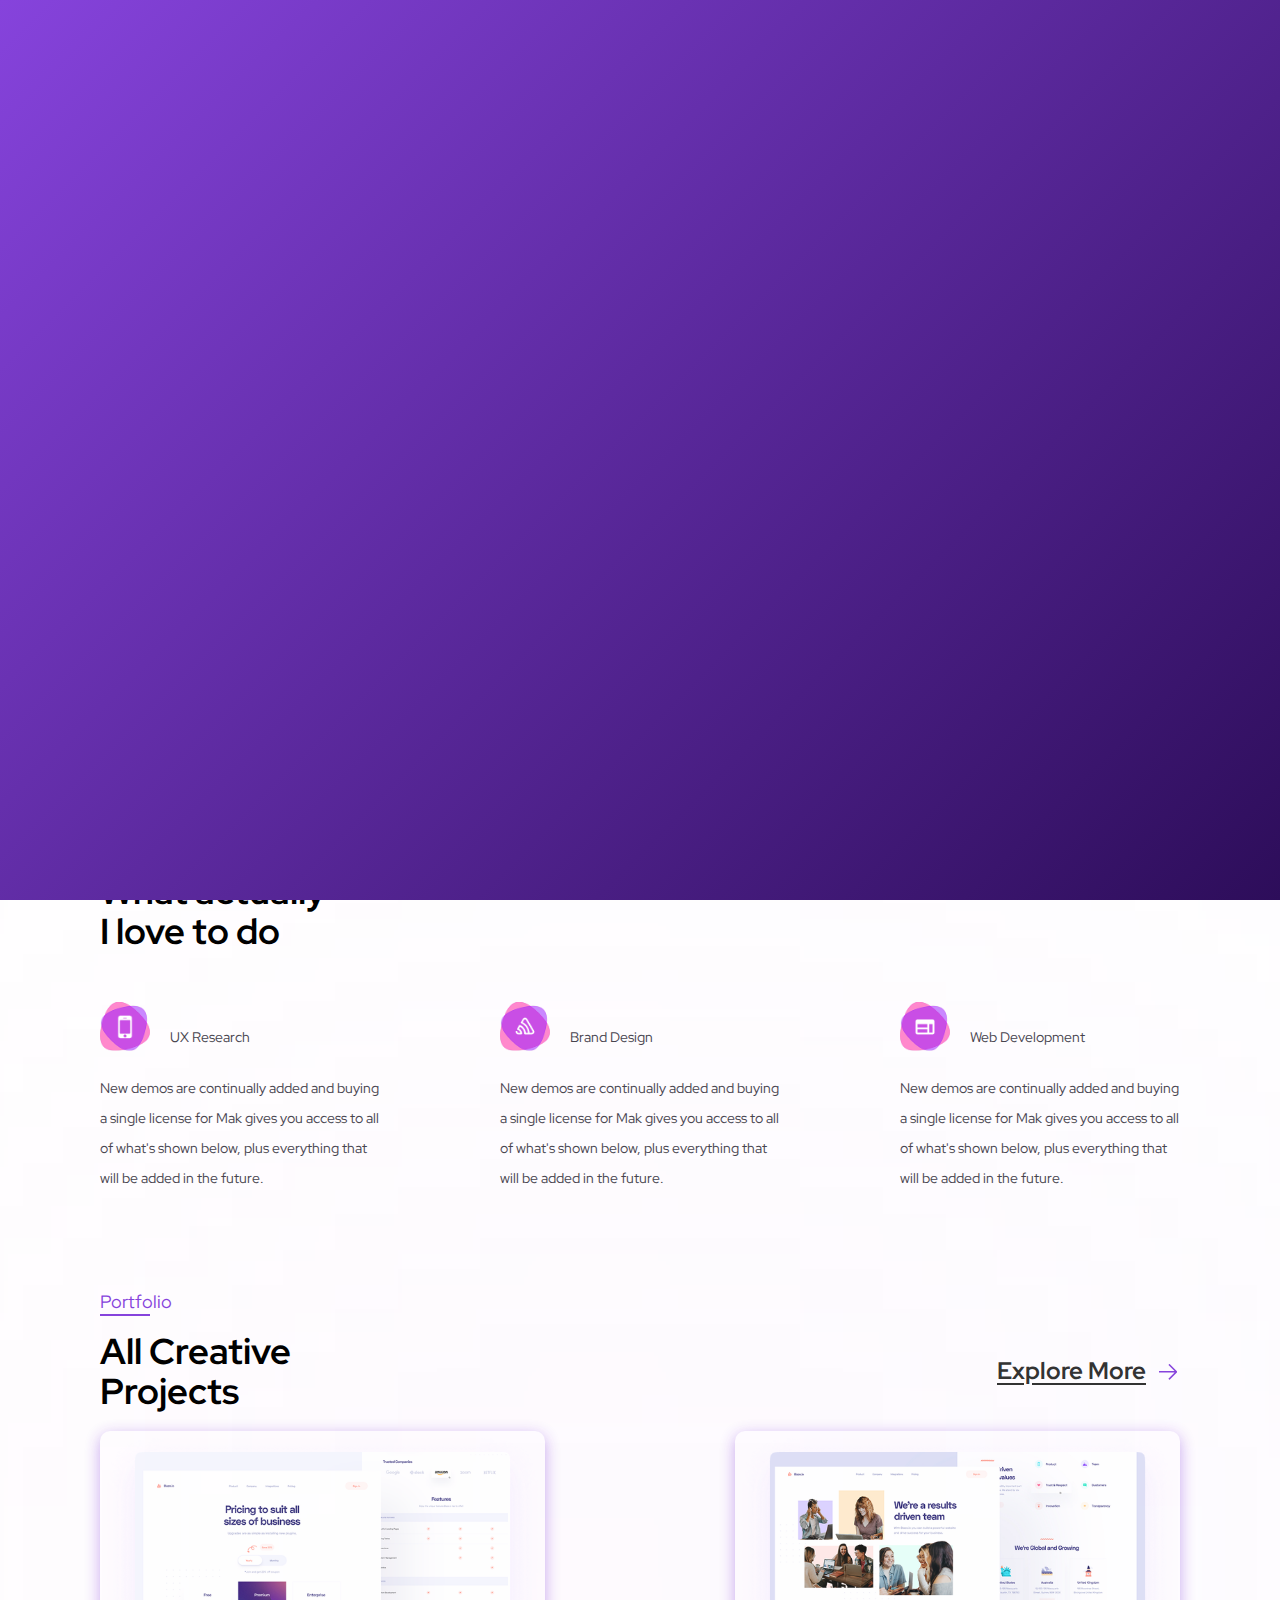
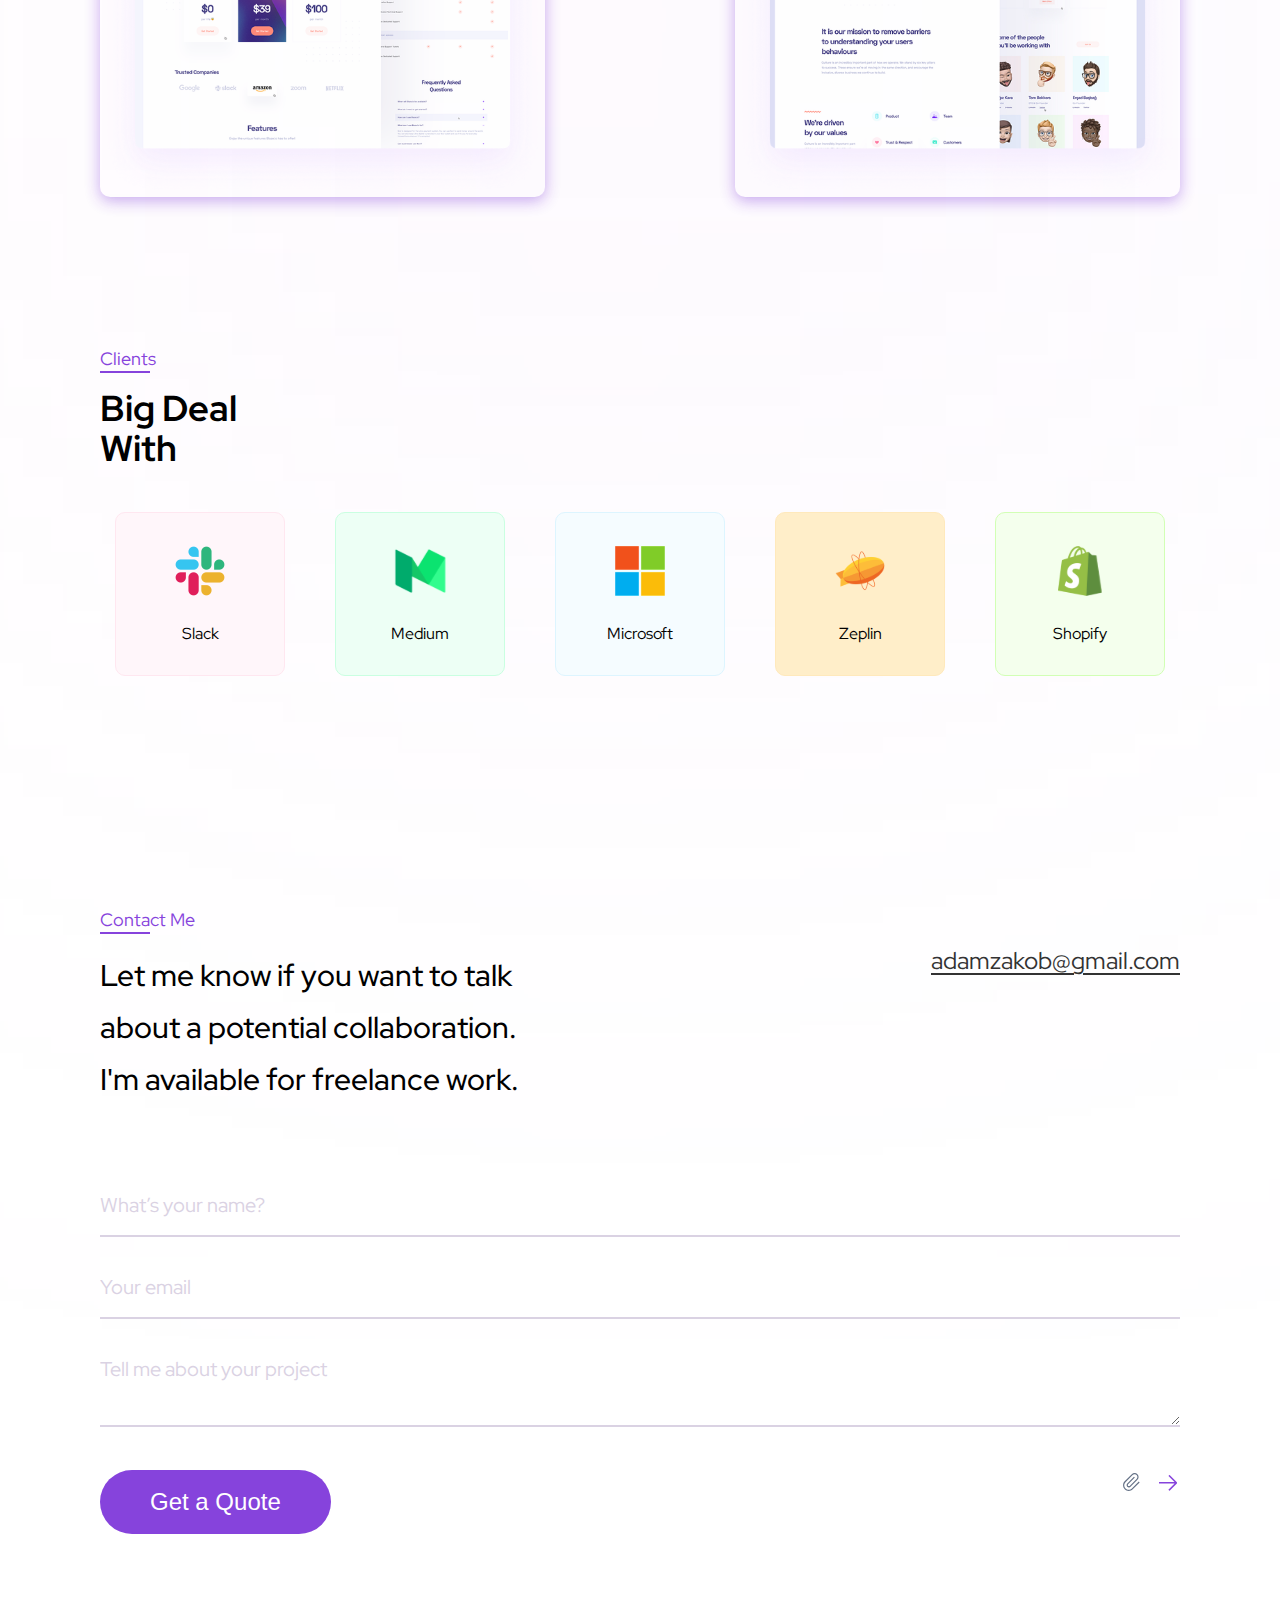
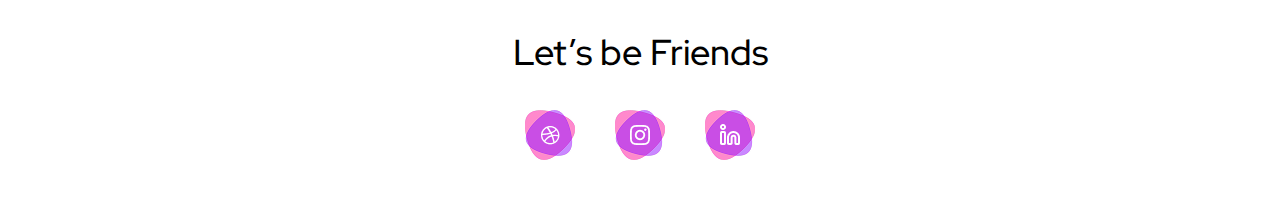
<file: index.html>
<!DOCTYPE html>
<html lang="en">

<head>
    <meta charset="UTF-8">
    <meta name="viewport" content="width=device-width, initial-scale=1.0">
    <link rel="stylesheet" href="./css/reset.css">
    <link rel="stylesheet" href="./css/style.css">
    <link rel="preconnect" href="https://fonts.googleapis.com">
    <link rel="preconnect" href="https://fonts.gstatic.com" crossorigin>
    <link href="https://fonts.googleapis.com/css2?family=Red+Hat+Display:ital,wght@0,700;1,700&display=swap"
        rel="stylesheet">
    <title>Adam Zakob</title>
</head>

<body>
    <div id="preloader">
        <h2 class="preloader-text"><span class="text"></span><span class="cursor">|</span></h2>
    </div>       
    <header id="about" class="header">
        <div class="header__img"><img src="/images/header_elipse.png" alt="elipse"></div>
        <div class="container">
            <div class="header__inner">
                <a href="https://adamzakob.wuaze.com" class="logo"><img src="/images/icons/logo.svg" alt="logo"></a>
                <nav class="menu">
                    <div class="menu__burger">
                        <span></span>
                        <span></span>
                        <span></span>
                    </div>
                    <ul class="menu__list">
                        <li class="menu__item">
                            <a class="scroll-link" href="#about">About</a>
                        </li>
                        <li class="menu__item">
                            <a class="scroll-link" href="#services">Services</a>
                        </li>
                        <li class="menu__item">
                            <a class="scroll-link" href="#portfolio">Works</a>
                        </li>
                        <li class="menu__item">
                            <a class="scroll-link" href="#contacts">Contact</a>
                        </li>
                    </ul>
                    <div class="menu__overlay">
                        <button class="menu__close">&times;</button>
                        <ul class="menu__overlay-list">
                            <li class="menu__overlay-item"><a class="scroll-link" href="#about">About</a></li>
                            <li class="menu__overlay-item"><a class="scroll-link" href="#services">Services</a></li>
                            <li class="menu__overlay-item"><a class="scroll-link" href="#portfolio">Works</a></li>
                            <li class="menu__overlay-item"><a class="scroll-link" href="#contacts">Contact</a></li>
                        </ul>
                    </div>
                </nav>
            </div>
        </div>
    </header>

    <div class="main">
        <div class="top">
            <div class="container">
                <div class="top__inner">
                    <div class="top__info">
                        <h1><span>Hello,</span><br>Adam Zakob</h1>
                        <p>a freelance UX Designer</p>
                        <a class="button__style" href="tel:+380667490000">Let’s Talk</a>
                    </div>
                    <div class="top__img">
                        <img src="/images/user-image.png" alt="Adam-photo">
                    </div>
                </div>
            </div>
        </div>
        <div class="services">
            <div class="container">
                <div class="services__inner">
                    <div class="services__title">
                        <div class="services__title-item">
                            <p id="services">Services</p>
                            <div class="all__div-line"></div>
                        </div>
                        <div class="services__title-text">
                            <h2>What actually<br>I love to do</h2>
                        </div>
                    </div>
                    <div class="services__advantages">
                        <ul class="services__menu">
                            <li class="services__menu-item">
                                <div class="services__item-title">
                                    <img src="/images/icons/phone.png" alt="">
                                    <p>UX Research</p>
                                </div>
                                <p>New demos are continually added and buying a single license for Mak gives you access
                                    to all of
                                    what's shown below, plus everything that will be added in the future.</p>
                            </li>
                            <li class="services__menu-item">
                                <div class="services__item-title">
                                    <img src="/images/icons/design.png" alt="">
                                    <p>Brand Design</p>
                                </div>
                                <p>New demos are continually added and buying a single license for Mak gives you access
                                    to all of
                                    what's shown below, plus everything that will be added in the future.</p>
                            </li>
                            <li class="services__menu-item">
                                <div class="services__item-title">
                                    <img src="/images/icons/web.png" alt="">
                                    <p>Web Development</p>
                                </div>
                                <p>New demos are continually added and buying a single license for Mak gives you access
                                    to all of
                                    what's shown below, plus everything that will be added in the future.</p>
                            </li>
                        </ul>
                    </div>

                </div>
            </div>
        </div>
        <div class="portfolio">
            <div class="container">
                <div class="portfolio__inner">
                    <div class="portfolio__title">
                        <div class="portfolio__title-item">
                            <p id="portfolio">Portfolio</p>
                            <div class="all__div-line"></div>
                        </div>
                        <div class="portfolio__title-text">
                            <h2>All Creative<br>Projects</h2>
                            <div class="portfolio__title-href portfolio__href-none">
                                <a href="/pages/portfolio.html">Explore More</a>
                                <img src="/images/icons/codicon_arrow-right.png" alt="arrow">
                            </div>
                        </div>
                    </div>
                    <div class="portfolio__block">
                        <a target="_blank" href="https://www.behance.net"><img src="/images/portfolio/site1_main.png" alt="behance.net"></a>
                        <a target="_blank" href="https://www.behance.net"><img src="/images/portfolio/site2_main.png" alt="behance.net"></a>
                    </div>
                    <div class="portfolio__title-href portfolio__href">
                        <a href="#">Explore More</a>
                        <img src="/images/icons/codicon_arrow-right.png" alt="arrow">
                    </div>
                </div>
            </div>
        </div>
        <div class="clients">
            <div class="container">
                <div class="clients__inner">
                    <div class="clients__title">
                        <div class="clients__title-item">
                            <p>Clients</p>
                            <div class="all__div-line"></div>
                        </div>
                        <div class="clients__title-text">
                            <h2>Big Deal<br>With</h2>
                        </div>
                    </div>
                    <div class="clients__block-media">
                        <a target="_blank" href="https://slack.com" class="clients__block-item clients__block-item1">
                            <img src="/images/icons/stack.svg" alt="stack">
                            <p>Slack</p>
                        </a>
                        <a target="_blank" href="https://medium.com" class="clients__block-item clients__block-item2">
                            <img src="/images/icons/medium.svg" alt="medium">
                            <p>Medium</p>
                        </a>
                        <a target="_blank" href="https://www.microsoft.com/uk-ua"
                            class="clients__block-item clients__block-item3">
                            <img src="/images/icons/microsoft.svg" alt="microsoft">
                            <p>Microsoft</p>
                        </a>
                        <a target="_blank" href="https://zeplin.io" class="clients__block-item clients__block-item4">
                            <img src="/images/icons/zeplin.svg" alt="zeplin">
                            <p>Zeplin</p>
                        </a>
                        <a target="_blank" href="https://www.shopify.com"
                            class="clients__block-item clients__block-item5">
                            <img src="/images/icons/shopify.svg" alt="shopify">
                            <p>Shopify</p>
                        </a>
                    </div>
                </div>
            </div>
        </div>
        <div class="contacts">
            <div class="container">
                <div class="contacts__inner">
                    <div class="contacts__title">
                        <div class="contacts__title-item">
                            <p id="contacts">Contact Me</p>
                            <div class="all__div-line"></div>
                        </div>
                    </div>
                    <div class="contacts__title-text">
                        <h2>Let me know if you want to talk
                            about a potential collaboration.
                            I'm available for freelance work.</h2>
                        <a href="mailto:adamzakob@gmail.com" >adamzakob@gmail.com</a>
                    </div>
                    <div class="contacts__form">
                        <form action="https://api.web3forms.com/submit" method="POST">
                            <input type="hidden" name="access_key" value="11e49ff4-538b-4cf1-9d3d-0324f06b735c">
                            <div>
                                <input class="contact__form-input" type="text" id="name" name="name"
                                    placeholder="What’s your name?" required>
                            </div>
                            <div>
                                <input class="contact__form-input" type="email" id="email" name="email"
                                    placeholder="Your email" required>
                            </div>
                            <div>
                                <textarea class="contact__form-textarea" id="project" name="project" placeholder="Tell me about your project"
                                    required></textarea>
                            </div>
                            <div class="contacts__form-btn">
                                <button class="button__style button__style-form" type="submit">Get a Quote</button>
                                <div class="contacts__form-sending">
                                    <input type="file" id="files" name="files" multiple>
                                    <label class="contacts__label-img" for="files">
                                        <ul id="file-list"></ul>
                                        <img src="/images/icons/teenyicons_attach-solid.svg" alt="teenyicons_attach">
                                        <img src="/images/icons/codicon_arrow-right.png" alt="arrow">
                                    </label>
                                </div>
                            </div>
                        </form>
                    </div>

                </div>
            </div>
        </div>
    </div>
    <footer class="footer">
        <div class="container">
            <div class="footer__inner">
                <div class="footer__block-text">
                    <h2>Let’s be Friends</h2>
                </div>
                <div class="footer__block-social">
                    <ul class="social__block">
                        <li class="social__block-item">
                            <a target="_blank" href="https://www.facebook.com"><img src="/images/icons/boll.png" alt="boll"></a>
                        </li>
                        <li class="social__block-item">
                            <a target="_blank" href="https://www.instagram.com"><img src="/images/icons/inst.png" alt="instagram"></a>
                        </li>
                        <li class="social__block-item">
                            <a target="_blank" href="https://www.linkedin.com/feed/"><img src="/images/icons/linked.png" alt="linked"></a>
                        </li>
                    </ul>
                </div>
            </div>
        </div>
    </footer>
    <script src="https://code.jquery.com/jquery-3.7.1.min.js" integrity="sha256-/JqT3SQfawRcv/BIHPThkBvs0OEvtFFmqPF/lYI/Cxo=" crossorigin="anonymous" defer></script>
    <script src="js/main.js" defer></script>
</body>

</html>
</file>
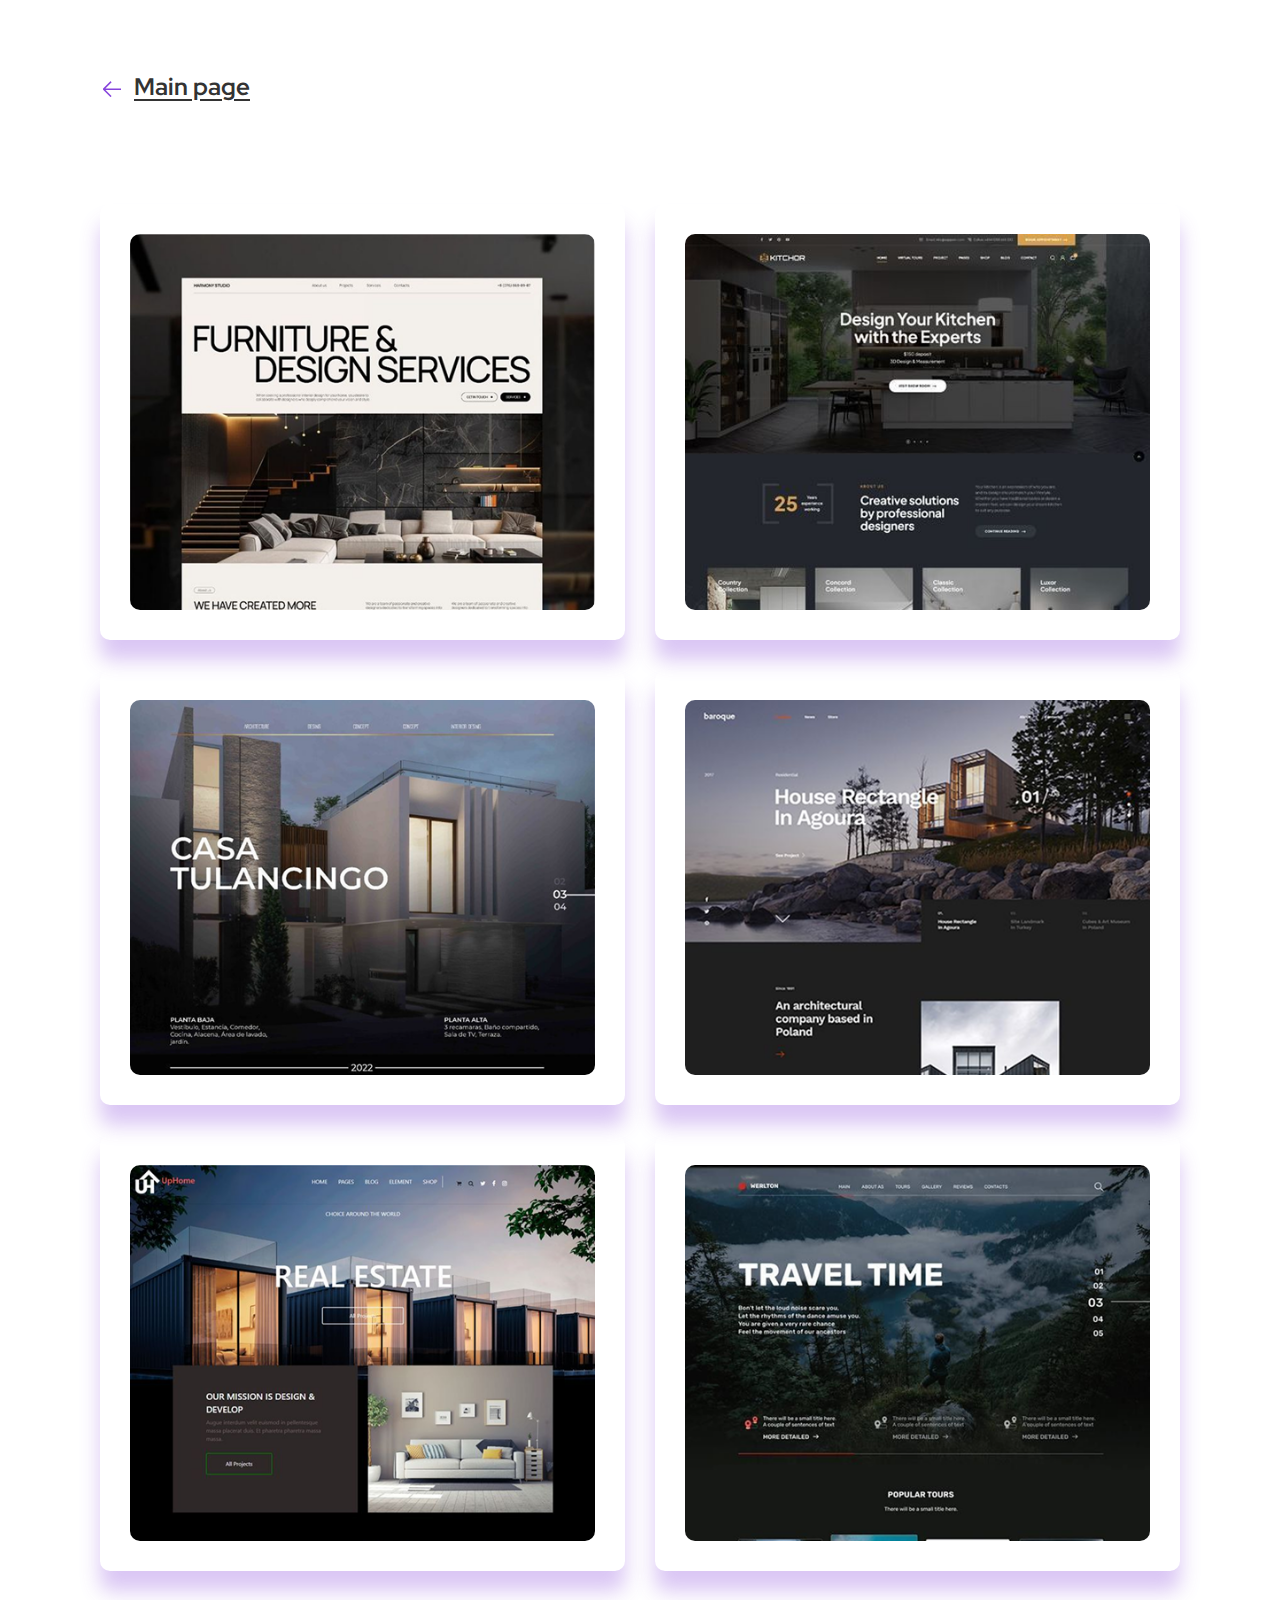
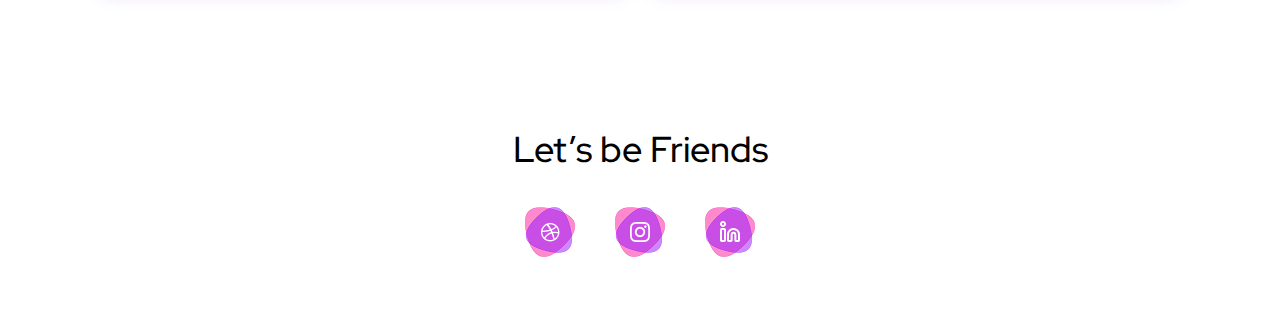
<file: pages/portfolio.html>
<!DOCTYPE html>
<html lang="en">
<head>
    <meta charset="UTF-8">
    <meta name="viewport" content="width=device-width, initial-scale=1.0">
    <link rel="stylesheet" href="/css/style.css">
    <link rel="stylesheet" href="/css/reset.css">
    <link rel="preconnect" href="https://fonts.googleapis.com">
    <link rel="preconnect" href="https://fonts.gstatic.com" crossorigin>
    <link rel="stylesheet" href="/css/portfolio.css">
    <link href="https://fonts.googleapis.com/css2?family=Red+Hat+Display:ital,wght@0,700;1,700&display=swap"
        rel="stylesheet">
    <title>Portfolio</title>
</head>
<body>
    <div class="main">
        <header class="portfolio__header">
            <div class="container container__portfolio">
                <div class="portfolio__title-href portfolio__block-href">
                    <img src="/images/icons/codicon_arrow-right.png" alt="arrow">
                    <a href="/index.html">Main page</a>
                </div>
            </div>
        </header>
        <div class="portfolio__block-card">
            <div class="container">
                <ul class="portfolio__card">
                    <li class="protfolio__card-item">
                        <a target="_blank" href="https://www.behance.net"><img src="/images/portfolio/photo1.png" alt="site1"></a>
                    </li>
                    <li class="protfolio__card-item">
                        <a target="_blank" href="https://www.behance.net"><img src="/images/portfolio/photo2.png" alt="site2"></a>
                    </li>
                    <li class="protfolio__card-item">
                        <a target="_blank" href="https://www.behance.net"><img src="/images/portfolio/photo3.png" alt="site3"></a>
                    </li>
                    <li class="protfolio__card-item">
                        <a target="_blank" href="https://www.behance.net"><img src="/images/portfolio/photo4.png" alt="site4"></a>
                    </li>
                    <li class="protfolio__card-item">
                        <a target="_blank" href="https://www.behance.net"><img src="/images/portfolio/photo5.png" alt="site5"></a>
                    </li>
                    <li class="protfolio__card-item">
                        <a target="_blank" href="https://www.behance.net"><img src="/images/portfolio/photo6.png" alt="site6"></a>
                    </li>
                </ul>
            </div>
        </div>
    </div>
    <footer class="footer">
        <div class="container">
            <div class="footer__inner">
                <div class="footer__block-text">
                    <h2>Let’s be Friends</h2>
                </div>
                <div class="footer__block-social">
                    <ul class="social__block">
                        <li class="social__block-item">
                            <a target="_blank" href="https://www.facebook.com"><img src="/images/icons/boll.png" alt="boll"></a>
                        </li>
                        <li class="social__block-item">
                            <a target="_blank" href="https://www.instagram.com"><img src="/images/icons/inst.png" alt="instagram"></a>
                        </li>
                        <li class="social__block-item">
                            <a target="_blank" href="https://www.linkedin.com/feed/"><img src="/images/icons/linked.png" alt="linked"></a>
                        </li>
                    </ul>
                </div>
            </div>
        </div>
    </footer>
</body>
</html>
</file>
<file: css/style.css>
html {
    box-sizing: border-box;
}

*,
::after,
::before {
    box-sizing: inherit;
}
html {
    scroll-behavior: smooth;
}
html,
body {
    height: 100%;
}

body,textarea,input {
    font-family: "Red Hat Display", serif;
    font-optical-sizing: auto;
    font-weight: 400;
    font-style: normal;
}

a {
    text-decoration: none;
    color: inherit;
    position: relative;
    outline: none;
}

ul {
    list-style: none;
}

button {
    border: none;
    cursor: pointer;
}

.container {
    max-width: 1445px;
    margin: 0 auto;
    padding-left: 100px;
    padding-right: 100px;
    overflow: hidden;
}

:root {
    --text-color: #25202F;
    --tile-btn-color: #8643DC;
    --services-text-color: #25202F;
    --contacts-color: #DAD2E3;

}


.header {
    color: #7E7F86;
}

.header__img {
    position: absolute;
    right: 100px;
    top: 65px;
    z-index: -1;
}

.header__inner {
    display: flex;
    align-items: center;
    padding-top: 65px;
    gap: 100px;
}

.menu__list {
    display: flex;
    align-items: center;
    text-transform: uppercase;
    gap: 0 40px;
    font-weight: 500;
    font-size: 15px;
    position: relative;
    z-index: 3;
}

.scroll-link {
    transition: color 0.3s ease, transform 0.3s ease;
}

.scroll-link:hover {
    color: var(--text-color);
}

/*menu start*/
.menu__burger {
    width: 40px;
    height: 25px;
    display: none;
    flex-direction: column;
    gap: 5px;
    cursor: pointer;
    z-index: 1000;
    justify-content: end;
    align-items: center;

}

.menu__burger span {
    display: block;
    width: 100%;
    height: 5px;
    background: var(--text-color);
    border-radius: 2px;
    transition: all 0.3s ease;
}

.menu__burger.active span:nth-child(1) {
    transform: rotate(45deg) translate(5px, 5px);
}

.menu__burger.active span:nth-child(2) {
    opacity: 0;
}

.menu__burger.active span:nth-child(3) {
    transform: rotate(-45deg) translate(5px, -5px);
}

.menu__overlay {
    position: fixed;
    top: 0;
    left: -100%;
    width: 100%;
    height: 100%;
    background: #fff;
    color: #ffffff;
    display: flex;
    flex-direction: column;
    justify-content: center;
    transition: left 0.3s ease;
    z-index: 999;
}

.menu__overlay.show {
    left: 0;
}


.menu__overlay-list {
    list-style: none;
    padding: 0;
    margin: 0;
    text-align: left;
    width: 100%;
    padding-left: 20px;
}

.menu__overlay-item {
    margin: 20px 0;
}

.menu__close {
    position: absolute;
    top: 40px;
    right: 20px;
    background: none;
    border: none;
    color: var(--text-color);
    font-size: 70px;
    cursor: pointer;
}

.menu__overlay-item a {
    text-decoration: none;
    color: var(--text-color);
    font-size: 45px;
    transition: color 0.3s ease;
}

.menu__overlay-item a:hover {
    color: #7E7F86;
}


/* menu end*/

.top,
.services,
.portfolio,.contacts {
    padding-bottom: 100px;
}

/* top start */
.top__inner {
    display: flex;
    justify-content: space-between;
}

.top__info {
    color: var(--text-color);
    padding-top: 125px;
}

.top__info a {
    display: inline-block;
    font-weight: 400;
}
.top__info span {
    color: #666666;
    font-size: 24px;
    font-weight: 500;
}

.top__info h1 {
    font-size: 60px;
    font-weight: 700;
}

.top__info p {
    font-weight: 400;
    font-size: 24px;
    margin-top: 20px;
}

.button__style {
    padding: 18px 59px;
    border-radius: 100px;
    background-color: var(--tile-btn-color);
    color: #FFFFFF;
    text-align: center;
    margin-top: 50px;
    font-size: 24px;
    font-weight: 500;
    border: none;
    cursor: pointer;
    transition: background-color 0.3s ease, transform 0.2s ease-in-out;
    position: relative;
    overflow: hidden;
}

.button__style::before {
    content: "";
    position: absolute;
    top: 50%;
    left: 50%;
    width: 300%;
    height: 300%;
    background: radial-gradient(circle, rgba(255, 255, 255, 0.3) 10%, transparent 50%);
    transform: translate(-50%, -50%);
    opacity: 0;
    transition: opacity 0.4s, transform 0.4s;
}

.button__style:hover {
    background-color: #6b2fbf;
}

.button__style:active {
    transform: scale(0.9);
}

.button__style:active::before {
    opacity: 1;
    transform: translate(-50%, -50%) scale(0);
}




/* top end */


.all__div-line {
    background-color: var(--tile-btn-color);
    width: 50px;
    height: 2px;
    margin: 3px 0 15px;
    position: relative;
    
    /* Анімація руху */
    animation: moveLine 2s infinite alternate ease-in-out;
}

@keyframes moveLine {
    0% {
        transform: translateX(0);
    }
    100% {
        transform: translateX(20px); /* Налаштуйте відстань руху */
    }
}




/* services start */
.services__title-item p,
.portfolio__title-item p,
.clients__title-item p,
.contacts__title-item p {
    color: var(--tile-btn-color);
    font-size: 18px;
    font-weight: 400;
}



.services__title-text,
.portfolio__title-text,
.clients__title-text {
    font-size: 36px;
    font-weight: 700;
    line-height: 40px;
}

.services__menu {
    margin-top: 50px;
    display: flex;
    justify-content: space-between;

}

.services__item-title {
    display: flex;
    align-items: center;
    gap: 20px;
}

.services__item-title p {
    color: var(--services-text-color);
    font-size: 24px;
    font-weight: 500;
}

.services__menu-item p {
    color: #47444E;
    font-size: 16px;
    font-weight: 400;
    margin-top: 21px;
    line-height: 30px;
    max-width: 350px;
}

/* services end */

/* preloader start*/
#preloader {
    position: fixed;
    width: 100%;
    height: 100%;
    background: linear-gradient(-45deg, #8643DC, #4E148C, #2D0D5A, #8643DC);
    background-size: 300% 300%;
    display: flex;
    justify-content: center;
    align-items: center;
    z-index: 9999;
    animation: bgMove 5s ease-in-out infinite alternate;
    transition: opacity 0.5s ease-out, visibility 0.5s ease-out;
}

@keyframes bgMove {
    0% {
        background-position: 0% 50%;
    }

    100% {
        background-position: 100% 50%;
    }
}

.preloader-text {
    font-family: 'Red Hat Display', sans-serif;
    font-size: 3.5rem;
    font-weight: bold;
    color: white;
    opacity: 0;
    filter: blur(10px);
    animation: fadeInText 3s ease-out forwards;
}

@keyframes fadeInText {
    0% {
        opacity: 0;
        filter: blur(10px);
    }

    50% {
        opacity: 0.5;
        filter: blur(5px);
    }

    100% {
        opacity: 1;
        filter: blur(0);
    }
}

.cursor {
    font-size: 3.5rem;
    font-weight: bold;
    color: white;
    animation: blink 0.8s infinite;
}

@keyframes blink {
    50% {
        opacity: 0;
    }
}

#preloader.hide {
    opacity: 0;
    visibility: hidden;
}

/* preloader end*/


/* portfolio start*/
.portfolio {
    position: relative;
}

.portfolio::before {
    content: '';
    position: absolute;
    top: 0;
    left: 0;
    right: 0;
    bottom: 0;
    background: linear-gradient(-90deg, rgba(187, 133, 255, 14%) 0%, rgba(255, 177, 222, 14%) 100%);
    filter: blur(860px);
    /* Змініть значення для регулювання розмиття */
    z-index: -1;
    /* Задати зворотний порядок, щоб елемент залишався поверх */
}

.portfolio__title-href,.contacts__title-text a {
    display: flex;
    align-items: center;
    gap: 10px;
}

.portfolio__title-href a,.contacts__title-text a {
    font-size: 24px;
    font-weight: 500;
    text-decoration: underline;
    text-underline-offset: 4px;
}
.portfolio__title-text {
    display: flex;
    justify-content: space-between;
}

.portfolio__block {
    display: flex;
    justify-content: space-between;
    flex-wrap: wrap;
    cursor: pointer;
    margin-top: 20px;
}

.portfolio__block img {
    max-width: 540px;
    height: auto;
    width: 100%;
}

.portfolio__href {
    display: none;
}

.portfolio__block {
    display: flex;
    gap: 15px;
    margin-bottom: 50px;
}

.portfolio__block img {
    transition: transform 0.4s ease, box-shadow 0.4s ease, opacity 0.4s ease;
    box-shadow: 0px 4px 15px rgba(0, 0, 0, 0.15);
    border-radius: 10px;
    opacity: 0.9;
}

.portfolio__block img:hover {
    transform: rotate(3deg) scale(1.08);
    box-shadow: 0px 12px 25px rgba(0, 0, 0, 0.25);
    opacity: 1;
}


.portfolio__block img:hover {
    transform: scale(1.05);
    box-shadow: 0px 10px 20px rgba(0, 0, 0, 0.2);
}

.portfolio__block img {
    transition: transform 0.4s ease, box-shadow 1.5s ease-in-out;
    box-shadow: 0px 4px 15px rgba(134, 67, 220, 0.5);
    border-radius: 10px;
    opacity: 0.9;
    position: relative;
    z-index: 1;
    animation: shadowAnimation 3s infinite alternate ease-in-out;
}

@keyframes shadowAnimation {
    0% {
        box-shadow: 0px 4px 15px rgba(134, 67, 220, 0.5);
    }

    100% {
        box-shadow: 0px 8px 25px rgba(255, 64, 129, 0.6);
    }
}

.portfolio__block img:hover {
    box-shadow: 0px 12px 30px rgba(255, 64, 129, 0.7);
    opacity: 1;
}


.portfolio__title-href a,.contacts__title-text a {
    position: relative;
    display: inline-block;
    font-weight: bold;
    color: #333;
    overflow: hidden;
    transition: color 0.3s ease-in-out;
}

.portfolio__title-href a::after,.contacts__title-text a::after {
    content: '';
    position: absolute;
    left: 50%;
    bottom: -2px;
    width: 100%;
    height: 2px;
    background-color: #333;
    transform: translateX(-50%) scaleX(0);
    transition: transform 0.3s ease-in-out;
}

.portfolio__title-href a:hover,.contacts__title-text a:hover {
    color: var(--tile-btn-color);
}

.portfolio__title-href a:hover::after,.contacts__title-text a:hover::after {
    transform: translateX(-50%) scaleX(1);
}

.portfolio__title-href a:active,.contacts__title-text a:active {
    transform: scale(0.95);
    color: #c70039;
}

/* portfolio end*/

/* clients start*/
.clients {
    padding-bottom: 200px;
}
.clients__block-media {
    margin-top: 44px;
    display: flex;
    justify-content: space-between;
    gap: 50px;
}

.clients__block-item {
    display: flex;
    flex-direction: column;
    padding: 33px 60px;
    align-items: center;
    border-radius: 10px;
    max-width: 170px;
    transition: transform 0.3s ease, box-shadow 0.5s ease-in-out;
    margin-bottom: 35px;
}
.clients__block-item p {
    margin-top: 30px;
}

/* Унікальні анімації тіней для кожного блоку */
@keyframes shadowPulse1 {
    0% { box-shadow: 0px 5px 15px rgba(255, 87, 136, 0.3); }
    50% { box-shadow: 0px 10px 25px rgba(255, 30, 100, 0.6); }
    100% { box-shadow: 0px 5px 15px rgba(255, 87, 136, 0.3); }
}

@keyframes shadowPulse2 {
    0% { box-shadow: 0px 5px 15px rgba(64, 224, 208, 0.3); }
    50% { box-shadow: 0px 10px 25px rgba(32, 178, 170, 0.6); }
    100% { box-shadow: 0px 5px 15px rgba(64, 224, 208, 0.3); }
}

@keyframes shadowPulse3 {
    0% { box-shadow: 0px 5px 15px rgba(30, 144, 255, 0.3); }
    50% { box-shadow: 0px 10px 25px rgba(0, 98, 204, 0.6); }
    100% { box-shadow: 0px 5px 15px rgba(30, 144, 255, 0.3); }
}

@keyframes shadowPulse4 {
    0% { box-shadow: 0px 5px 15px rgba(255, 165, 0, 0.3); }
    50% { box-shadow: 0px 10px 25px rgba(255, 140, 0, 0.6); }
    100% { box-shadow: 0px 5px 15px rgba(255, 165, 0, 0.3); }
}

@keyframes shadowPulse5 {
    0% { box-shadow: 0px 5px 15px rgba(124, 252, 0, 0.3); }
    50% { box-shadow: 0px 10px 25px rgba(85, 204, 0, 0.6); }
    100% { box-shadow: 0px 5px 15px rgba(124, 252, 0, 0.3); }
}

/* Фонові стилі + індивідуальні анімації тіней */
.clients__block-item1 {
    background: #FFF6FA;
    border: 1px solid #FFE7F0;
    animation: shadowPulse1 4s infinite alternate ease-in-out;
}

.clients__block-item2 {
    background: #EDFFF5;
    border: 1px solid #CAFFE1;
    animation: shadowPulse2 4s infinite alternate ease-in-out;
}

.clients__block-item3 {
    background: #F5FCFF;
    border: 1px solid #DDF5FF;
    animation: shadowPulse3 4s infinite alternate ease-in-out;
}

.clients__block-item4 {
    background: #FFEEC9;
    border: 1px solid #FFE9BC;
    animation: shadowPulse4 4s infinite alternate ease-in-out;
}

.clients__block-item5 {
    background: #F4FFED;
    border: 1px solid #D2FFB5;
    animation: shadowPulse5 4s infinite alternate ease-in-out;
}

/* Ефекти наведення */
.clients__block-item:hover {
    transform: scale(1.05);
}

.clients__block-item:active {
    transform: scale(0.97);
}

/* clients end*/

/*contacts start*/
.contacts__title-text {
    display: flex;
    justify-content: space-between;
}
.contacts__title-text h2{
    font-weight: 500;
    font-size: 30px;
    line-height: 52px;
    max-width: 460px;
}
.contacts__title-text  a {
    font-size: 24px;
    font-weight: 400;
    text-decoration: underline;
    text-underline-offset: 4px;
}
.contacts__form{
    margin-top: 50px;
    color:#A8A0B0;
    font-weight: 400;
}
.contact__form-input,.contacts__form textarea {
    width: 100%;
    padding: 17px 0;
    margin-top: 20px;
    border: none; 
    border-bottom: 2px solid var(--contacts-color);
    color: var(--text-color);
    outline: none;
    font-size: 20px;
}
.button__style-form {
    margin-top: 40px;
    padding: 18px 50px;
}
.contacts__form-btn {
    display: flex;
    justify-content: space-between;
    align-items: center;
    gap: 10px;
}
.contacts__label-img {
    display: flex;
    gap: 15px;
    align-items: center;
}

.contacts__form-sending input[type="file"] {
    display: none;
}

.contacts__form-sending label {
    cursor: pointer;
}
#file-list {
    margin-top: 10px;
    padding: 0;
    list-style: none;
}

#file-list li {
    background: #f4f4f4;
    padding: 5px;
    margin-bottom: 5px;
    border-radius: 5px;
}
.contact__form-input::placeholder,.contact__form-textarea::placeholder {
    color: var(--contacts-color);
}


/*contacts end*/
/*footer start*/


.footer__inner {
    display: flex;
    flex-direction: column;
    align-items: center;
}
.footer__block-text h2{
    font-size: 36px;
    font-weight: 500;
}
.footer__block-social {
}
.social__block {
    display: flex;
    gap: 40px;
    margin-top: 40px;
    margin-bottom: 50px;
}
.social__block-item img {
    transition: transform 0.3s ease-in-out; /* Плавний перехід */
}

.social__block-item img:hover {
    transform: scale(1.2); /* Збільшення на 20% */
}
/*footer end*/





/* media start */
@media (max-width:1330px) {

    /* services start */
    .services__item-title p {
        font-size: 20px;
    }

    .services__menu-item p {
        font-size: 14px;
        max-width: 280px;
    }

    .services__item-title img {
        height: auto;
        width: 50px;
    }

    /* services end */
    .portfolio__block {
        width: 100%;
        flex-wrap: nowrap;
    }

    .portfolio__block img {
        max-width: 445px;
    }
    .clients__block-media {
        flex-wrap: wrap;
        justify-content: center;
    }

}

@media (max-width:1100px) {

    /* header start*/
    .header__img img {
        height: auto;
        width: 600px;
    }

    /* header end*/

    /* top start*/
    .top__img img {
        height: auto;
        width: 400px;
    }

    /* top end*/
    /* services start */
    .services__menu {
        display: flex;
        justify-content: space-between;
    }

    .services__item-title p {
        font-size: 20px;
    }

    .services__menu-item p {
        font-size: 14px;
        max-width: 250px;
    }

    .services__item-title img {
        height: auto;
        width: 50px;
    }

    /* services end */
    .portfolio__block img {
        max-width: 395px;
    }

}

@media (max-width:1000px) {
    .top__img img {
        height: auto;
        width: 350px;
    }



    /* top start */
    .top__info {
        padding-top: 90px;
    }

    .top__info h1 {
        font-size: 50px;
    }

    .top__info p,
    .button__style,
    .top__info span {
        font-size: 18px;
    }

    /* top end */
    /* services start */
    .services__menu {
        display: flex;
        justify-content: space-between;
    }

    .services__item-title p {
        font-size: 18px;
    }

    .services__menu-item p {
        font-size: 12px;
        max-width: 200px;
        line-height: 20px;
    }

    .services__item-title img {
        height: auto;
        width: 45px;
    }

    /* services end */

    .portfolio__block img {
        max-width: 325px;
    }

    .portfolio__title-href a {
        font-size: 20px;
    }

    .portfolio__block {
        margin-top: 35px;
    }


    .contacts__title-text h2{
        font-size: 24px;
        line-height: 30px;
        max-width: 400px;
    }
    .contacts__title-text  a {
        font-size: 20px;

    }

}

@media (max-width:860px) {

    /* header start*/
    .header__inner {
        justify-content: space-between;
    }

    /* header end*/

    /* menu start*/
    .menu__list {
        display: none;
    }

    .menu__burger {
        display: flex;
    }

    .menu__overlay {
        display: flex;
    }

    /* menu end*/
    /* top start */
    .top__info {
        padding-top: 80px;
    }

    .top__img img {
        height: auto;
        width: 300px;
    }

    .top__info h1 {
        font-size: 40px;
    }

    .top__info p,
    .button__style,
    .top__info span {
        font-size: 16px;
    }

    /* top end */
    /* services start */
    .services__title-item p {
        font-size: 16px;
    }

    .services__menu {
        display: flex;
        justify-content: space-between;
    }

    .services__item-title p {
        font-size: 18px;
    }

    .services__menu-item p {
        font-size: 10px;
        max-width: 180px;
        line-height: 15px;
    }

    .services__item-title {
        gap: 10px;
    }

    .services__title-text,
    .portfolio__title-text,.clients__title-text {
        font-size: 30px;
    }

    /* services end */
    /* portfolio start */
    .portfolio__block img {
        max-width: 280px;
    }

    .portfolio__title-href a {
        font-size: 18px;
    }

    /* portfolio end */


    .contacts__title-text h2{
        font-size: 20px;
        line-height: 28px;
        max-width: 320px;
    }
    .contacts__title-text  a {
        font-size: 18px;

    }
}

@media (max-width:768px) {

    /* top start */
    .top__info {
        padding-top: 80px;
    }

    .top__img img {
        height: auto;
        width: 300px;
    }

    .top__info h1 {
        font-size: 40px;
    }

    .top__info p,
    .button__style,
    .top__info span {
        font-size: 16px;
    }

    .top__img img {
        height: auto;
        width: 250px;
    }

    .top__info {
        padding-top: 70px;
    }

    .top__info h1 {
        font-size: 35px;
    }

    .top__info p,
    .button__style,
    .top__info span {
        font-size: 15px;
    }

    .button__style {
        margin-top: 40px;
    }

    /* top end */
    /* services start */
    .services__title-item p {
        font-size: 14px;
    }

    .services__title-text {
        font-size: 25px;
    }

    .services__menu {
        display: flex;
        justify-content: space-between;
    }

    .services__item-title p {
        font-size: 18px;
    }

    .services__menu-item p {
        font-size: 9px;
        max-width: 150px;
    }

    /* services end */
    /* portfolio start */
    .portfolio__block img {
        max-width: 235px;
    }

    /* portfolio end */

    .contacts__title-text  a {
        display: none;

    }
}

@media (max-width:674px) {
    .container {
        max-width: 1445px;
        padding-left: 50px;
        padding-right: 50px;
        overflow: hidden;
    }

    /* top start */

    .top__img img {
        height: auto;
        width: 250px;
    }

    .top__info h1 {
        font-size: 40px;
    }


    .top__img img {
        height: auto;
        width: 250px;
    }

    .top__info {
        padding-top: 70px;
    }

    .top__info h1 {
        font-size: 30px;
    }

    .top__info p,
    .button__style,
    .top__info span {
        font-size: 14px;
    }

    .button__style {
        margin-top: 35px;
    }

    /* top end */
}

@media(max-width:567px) {
    .container {
        max-width: 1445px;
        padding-left: 25px;
        padding-right: 25px;
        overflow: hidden;
    }

    /* services start */

    .services__title-text {
        font-size: 30px;
    }

    .services__menu {
        display: flex;
        justify-content: center;
        align-items: center;
        flex-wrap: wrap;

    }

    .services__menu-item {
        margin-top: 10px;
    }

    .services__item-title p {
        font-size: 24px;
    }

    .services__menu-item p {
        font-size: 16px;
        line-height: 30px;
        max-width: 350px;
    }

    /* services end */
    .portfolio__block {
        max-width: 100%;
        flex-wrap: wrap;
        align-items: center;
        justify-content: center;
    }

    .portfolio__block img {
        max-width: 450px;
    }


}

@media (max-width:480px) {

    /* top start */
    .top__inner {
        display: flex;
        flex-direction: column-reverse;
        align-items: center;
    }

    .top__img img {
        height: auto;
        width: 250px;
    }

    .top__info {
        margin: 0 auto;
        padding-top: 30px;
        width: 100%;
    }

    .button__style {
        width: 100%;
        margin: 35px auto;
        padding: 20px;
        border-radius: 15px;
    }

    .top__info h1 {
        font-size: 40px;
    }

    .top__info p,
    .button__style,
    .top__info span {
        font-size: 16px;
    }

    /* top end */
    .header__img img {
        height: auto;
        width: 550px;
    }

    .portfolio__title-href a {
        font-size: 16px;
    }

    .portfolio__title-text {
        flex-wrap: wrap;
    }

    .portfolio__href-none {
        display: none;
    }

    .portfolio__href {
        margin-top: 30px;
        display: flex;
        justify-content: center;
    }
    #file-list {
        display: none;
    }
}

/* media end */
</file>
<file: css/portfolio.css>
.container__portfolio {
    margin-top: 75px;
}
.portfolio__block-href img {
    rotate: 180deg;
}
.portfolio__block-href a {
    padding-bottom: 5px;
}
.portfolio__block-card {
    margin-top: 50px;
    margin-bottom: 110px;
}
.portfolio__card { 
    display: grid;
    grid-template-columns: 1fr 1fr; /* Дві колонки */
    gap: 30px; 
    padding: 0;
    list-style: none;
    padding-bottom: 50px;
    padding-top: 50px;
}

.protfolio__card-item {
    display: flex;
    justify-content: center; /* Вирівнювання по центру */
    align-items: center;
    padding: 30px 30px;
    cursor: pointer;
    overflow: hidden;

    /* Додаємо тінь */
    box-shadow: 0px 20px 20px rgba(134, 67, 220, 0.3); /* Тінь кольору #8643DC */
    border-radius: 10px; /* Округлені краї */
    transition: box-shadow 0.3s ease-in-out, transform 0.3s ease-in-out;
}
.protfolio__card-item img {
    border-radius: 10px;
}
.protfolio__card-item img {
    max-width: 100%;
    height: auto;
    display: block;
    transition: transform 0.3s ease-in-out; /* Плавний ефект */
}

/* Анімація при наведенні */
.protfolio__card-item:hover {
    transform: scale(1); /* Легке збільшення */
    box-shadow: 0px 15px 30px rgba(134, 67, 220, 0.5); /* Сильніша тінь */
}

.protfolio__card-item:hover img {
    transform: scale(1.03); /* Збільшення зображення на 10% */
}

/* Анімація при натисканні */
.protfolio__card-item:active {
    transform: scale(0.98); /* Легке зменшення */
    box-shadow: 0px 5px 10px rgba(134, 67, 220, 0.2); /* Зменшена тінь */
}

.protfolio__card-item:active img {
    transform: scale(0.95); /* Легке зменшення зображення */
}




@media(max-width:567px) {
    .portfolio__card {  
        grid-template-columns: 1fr; 
    }
}
</file>
